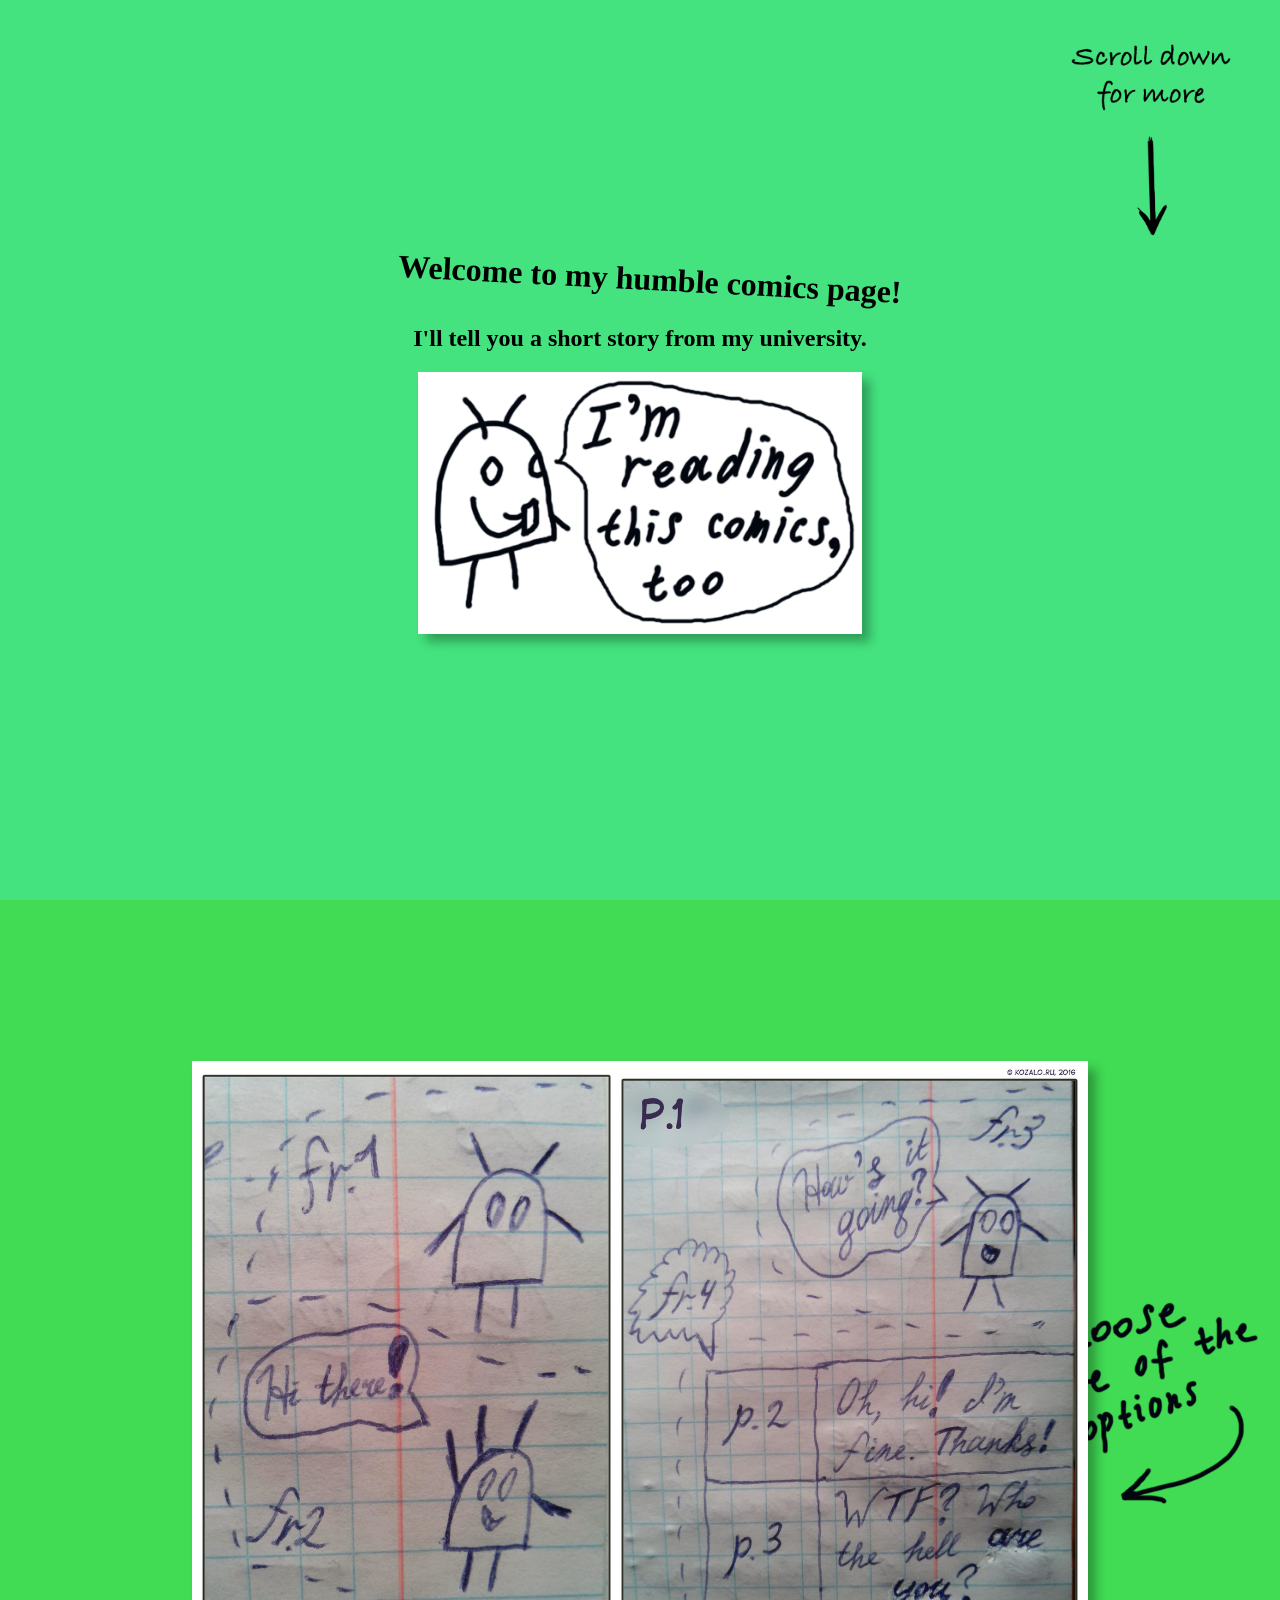
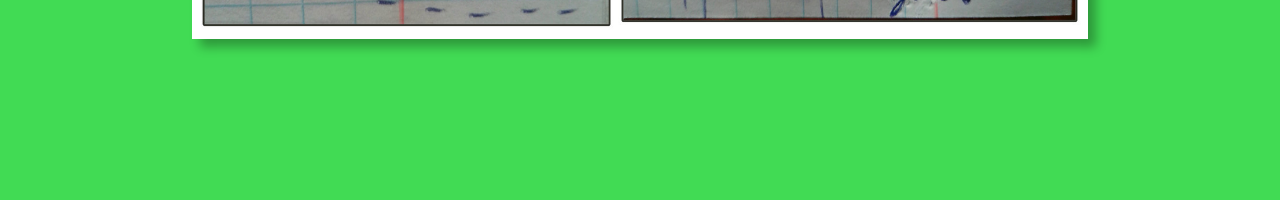
<file: sites/comics/index.html>
<!DOCTYPE html><html lang="en"><head><title>TPEE Adventures</title><link rel="icon" type="image/png" href="favicon.png"><meta name="description" content="A small comics dedicated to Theoretical Principles of Electrical Engineering."><meta property="og:image" content="images/love.png"><meta charset="utf-8"><meta name="viewport" content="width=device-width,initial-scale=0.8"><link rel="stylesheet" href="styles.css"><script src="scripts/jQuery-core_UI.js"></script><script src="scripts/core.js"></script><script src="scripts/google-analytics.js" async></script><script src="scripts/main.js"></script></head><body class="stop-scrolling"><div id="index-page" class="page"><img id="scrollDownHint" class="hint" src="images/scroll_down.png"><div class="flexible"><h1>Welcome to my humble comics page!</h1><h2>I'll tell you a short story from my university.</h2></div></div><div id="comics-pages"><!-- Place for pages --></div><div id="last-page" class="page"><div class="flexible"><h3>Thank you for reading my scribbles!</h3><h4>Feel free to contact me via either <a href="https://vk.com/kozalo" target="_blank"><img src="images/vk.png" alt="VK" class="socialnetwork-icon"></a>&nbsp;or <a href="https://facebook.com/kozalosev" target="_blank"><img src="images/facebook.png" alt="Facebook" class="socialnetwork-icon"></a>!</h4></div></div></body></html>
</file>
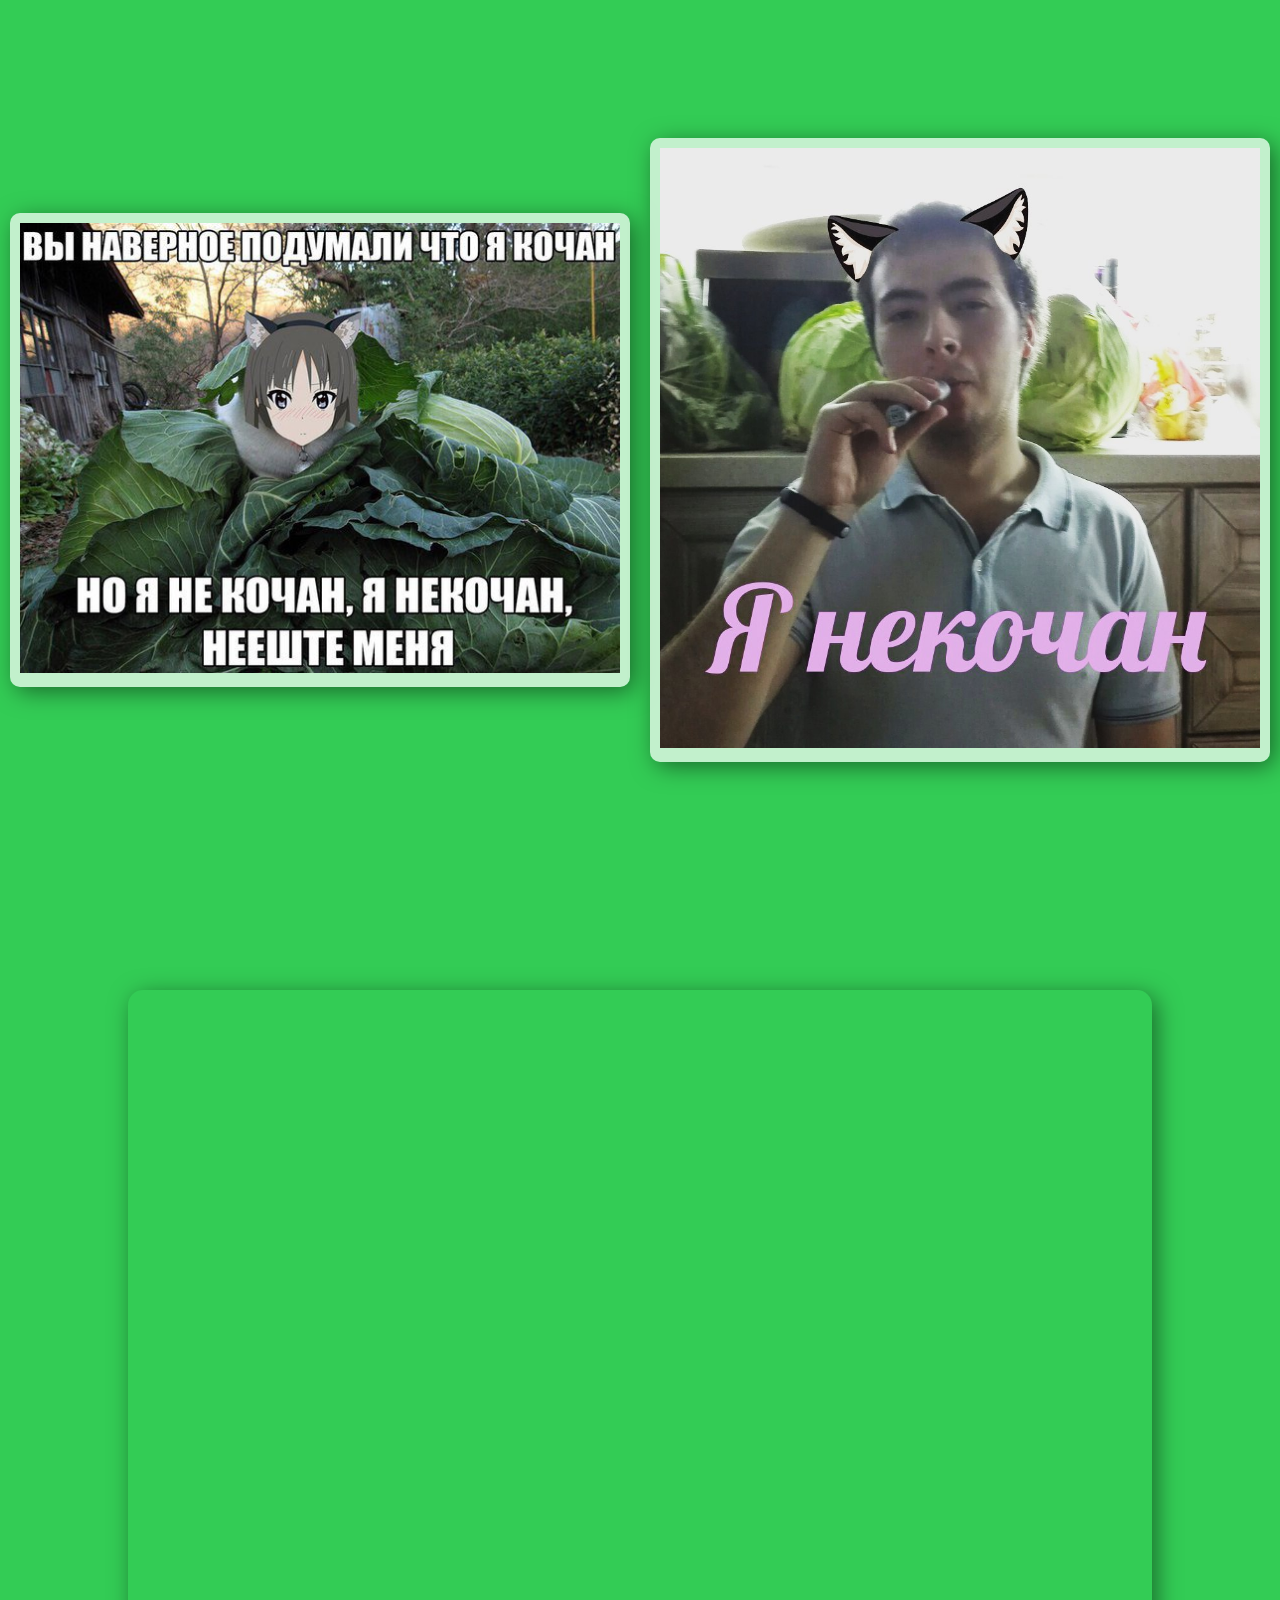
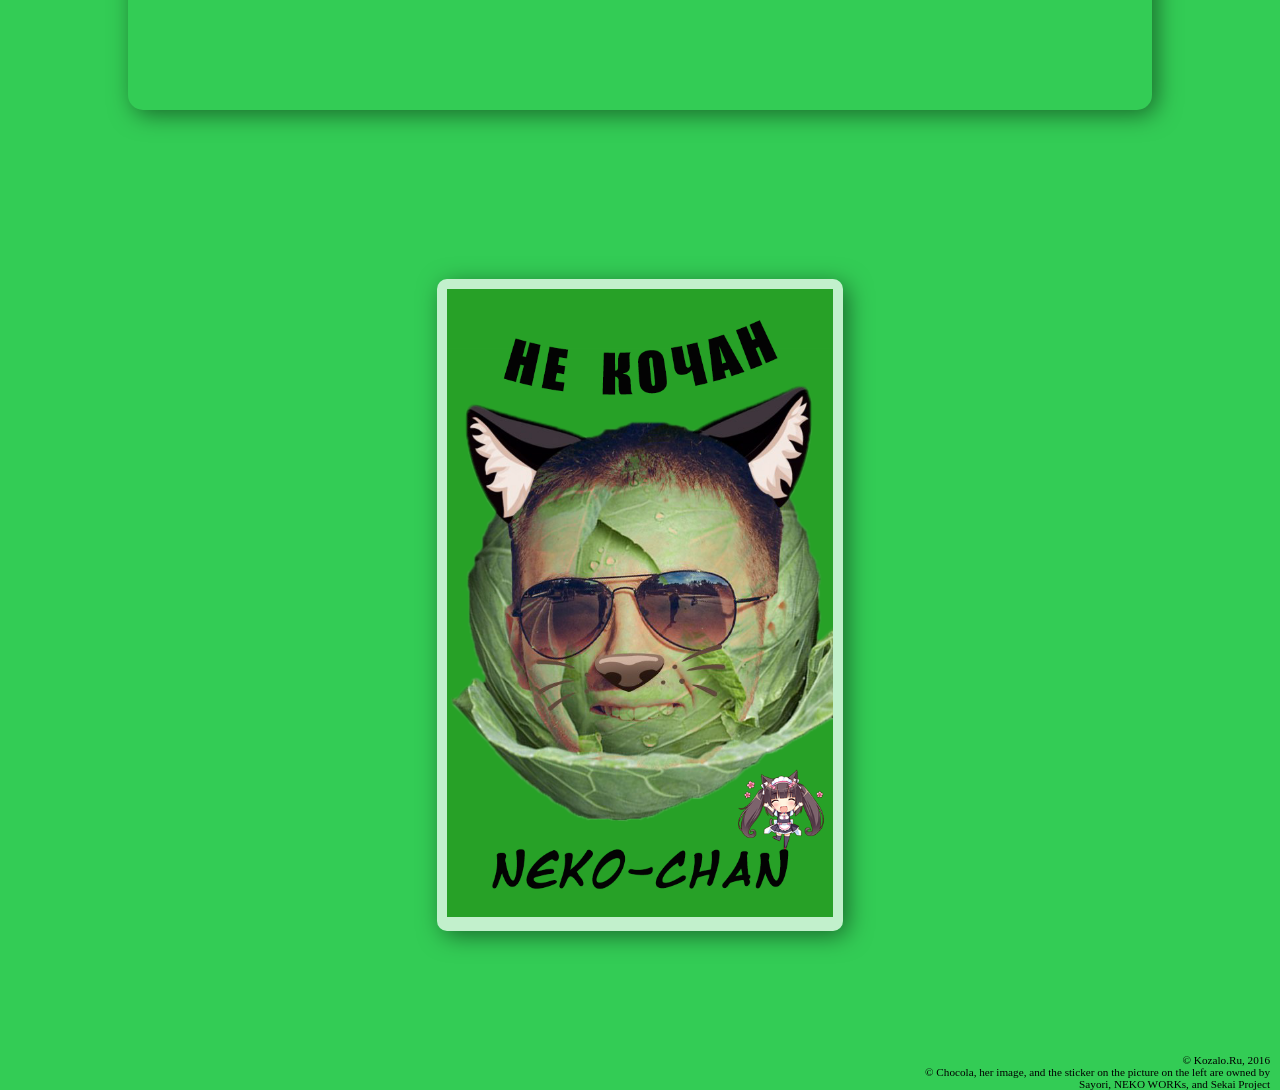
<file: sites/nekochan/index.html>
<!DOCTYPE html><html><head><title>Neko-chan || не кочан?</title><meta charset="utf-8"><meta name="viewport" content="width=device-width,initial-scale=1"><link rel="stylesheet" type="text/css" href="appearance.css"><script src="libs/vk-openapi.js" type="text/javascript"></script><script src="libs/KozUtils.js" type="text/javascript"></script><script src="magic.js" type="text/javascript"></script></head><body><main><div class="flex-container"><div class="img-container"><a href="https://vk.com/kozaloru"><img src="images/im_nekochan_dont_eat_me.jpg" alt="Memes!"></a></div><div class="img-container"><a href="http://kozalo.ru"><img src="images/im_nekochan_vaper.jpg" alt="Me!"></a></div></div><div class="flex-container" style="top: 100%"><div id="vk_group"></div></div><div class="flex-container pre-footer"><div class="img-container"><a href="https://vk.com/kozalo"><img src="images/head_of_nekochan.png" alt="Neko-chan's head"></a></div></div></main><footer><p>&copy; Kozalo.Ru, 2016</p><p>&copy; Chocola, her image, and the sticker on the picture on the left are owned by<br>Sayori, NEKO WORKs, and Sekai Project</p></footer></body></html>
</file>
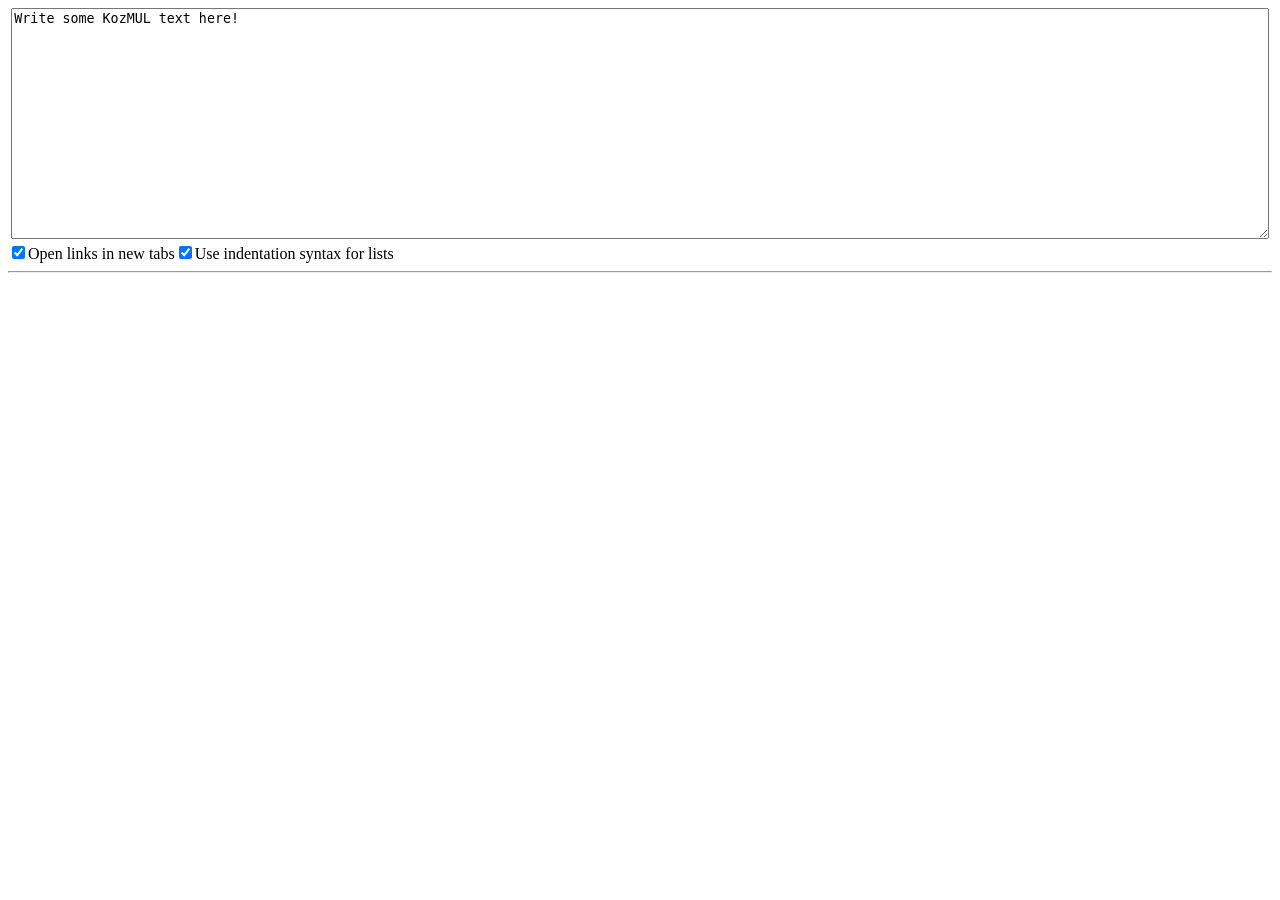
<file: sites/kozmul/editor/index.html>
<!DOCTYPE html><html><head lang="en"><meta charset="UTF-8"><title>Example of KozMUL editor</title><link rel="stylesheet" type="text/css" href="styles.css"><script src="http://libs.nekochan.ru/KozUtils-AIO.js"></script><script src="http://libs.nekochan.ru/KozMUL.js"></script><script src="main.js"></script></head><body><div class="centered"><textarea id="editor" rows="15">Write some KozMUL text here!</textarea></div><label><input type="checkbox" id="targetBlankSwitch" checked="checked">Open links in new tabs</label><label><input type="checkbox" id="indentationSyntaxSwitch" checked="checked">Use indentation syntax for lists</label><hr><div id="result"></div><!-- Google Analytics --><script>(function(i,s,o,g,r,a,m){i['GoogleAnalyticsObject']=r;i[r]=i[r]||function(){
                (i[r].q=i[r].q||[]).push(arguments)},i[r].l=1*new Date();a=s.createElement(o),
            m=s.getElementsByTagName(o)[0];a.async=1;a.src=g;m.parentNode.insertBefore(a,m)
        })(window,document,'script','https://www.google-analytics.com/analytics.js','ga');

        ga('create', 'UA-27525198-5', 'auto');
        ga('send', 'pageview');</script></body></html>
</file>
<file: sites/comics/styles.css>
.stop-scrolling,div.page{overflow:hidden;height:100%}img.imageloader-img{opacity:0;transition:opacity .5s ease-in;max-width:100%;max-height:100%;position:absolute;top:0;left:0}.imageloader-container{width:70%;height:70%;position:relative;text-align:center;z-index:2;display:table}.imageloader-preview{background:#4CE3DE;width:100%;height:100%;transition:.25s ease-out;display:table-cell;vertical-align:middle}body{font-family:cursive}div.page{position:absolute;left:0;width:100%}.flexible{display:flex;flex-direction:column;justify-content:center;align-items:center;height:inherit}area{cursor:pointer}h1,h2,h3,h4{margin-top:0;padding-top:0}h1,h3{font-size:2em}h2,h4{font-size:1.5em}#index-page>div.flexible>h1{transform:translate(10px,-5px) rotate(3deg)}#last-page h3{transform:translate(-20px,-5px) rotate(-2deg)}#last-page h4{line-height:1.4em;transform:translate(20px,0)}.hint{width:20%}#scrollDownHint{position:absolute;right:0;top:0}#chooseOptionHint{position:absolute;right:0;bottom:30%}img.socialnetwork-icon{max-width:1.4em;vertical-align:top}.closer{box-shadow:8px 8px 10px rgba(0,0,0,.3)}.no-page-img{max-width:50%;max-height:50%}#index-page{top:0;background:#44E37F}#p1{background:#41DB54}#p2,#p3{background:#41DB7A}#p4,#p5{background:#45E859}#p6{background:#49F589}#p7,#p8,#p9{background:#43E357}#last-page{display:none;background:#49F55E}
</file>
<file: sites/nekochan/appearance.css>
#vk_group,.img-container{box-shadow:5px 5px 25px -1px rgba(0,0,0,.5)}body{background:#3c5}.flex-container{position:absolute;top:0;left:0;width:100%;height:100%;margin:0;padding:0;display:flex;justify-content:space-around;align-items:center;flex-wrap:wrap}.img-container{max-width:600px;max-height:80%;padding:10px;margin:10px;background:rgba(255,255,255,.7);border-radius:10px;transition:all .2s linear}.img-container:hover{padding:15px;background:rgba(255,255,255,.9);border-radius:15px}img{max-width:100%}#vk_group{width:80%;height:80%;border-radius:15px}.pre-footer{top:200%;max-height:90%}footer{position:absolute;right:0;bottom:-200%;text-align:right;font-size:.7em;margin:10px}footer>p{margin:0}
</file>
<file: sites/kozmul/editor/styles.css>
.centered,table{text-align:center}#editor,#result{width:99%}table{border-collapse:collapse}table,td,th{border:1px solid #000}h3{margin-top:50px}h3:first-of-type{margin-top:15px}h4{margin-top:30px}
</file>
